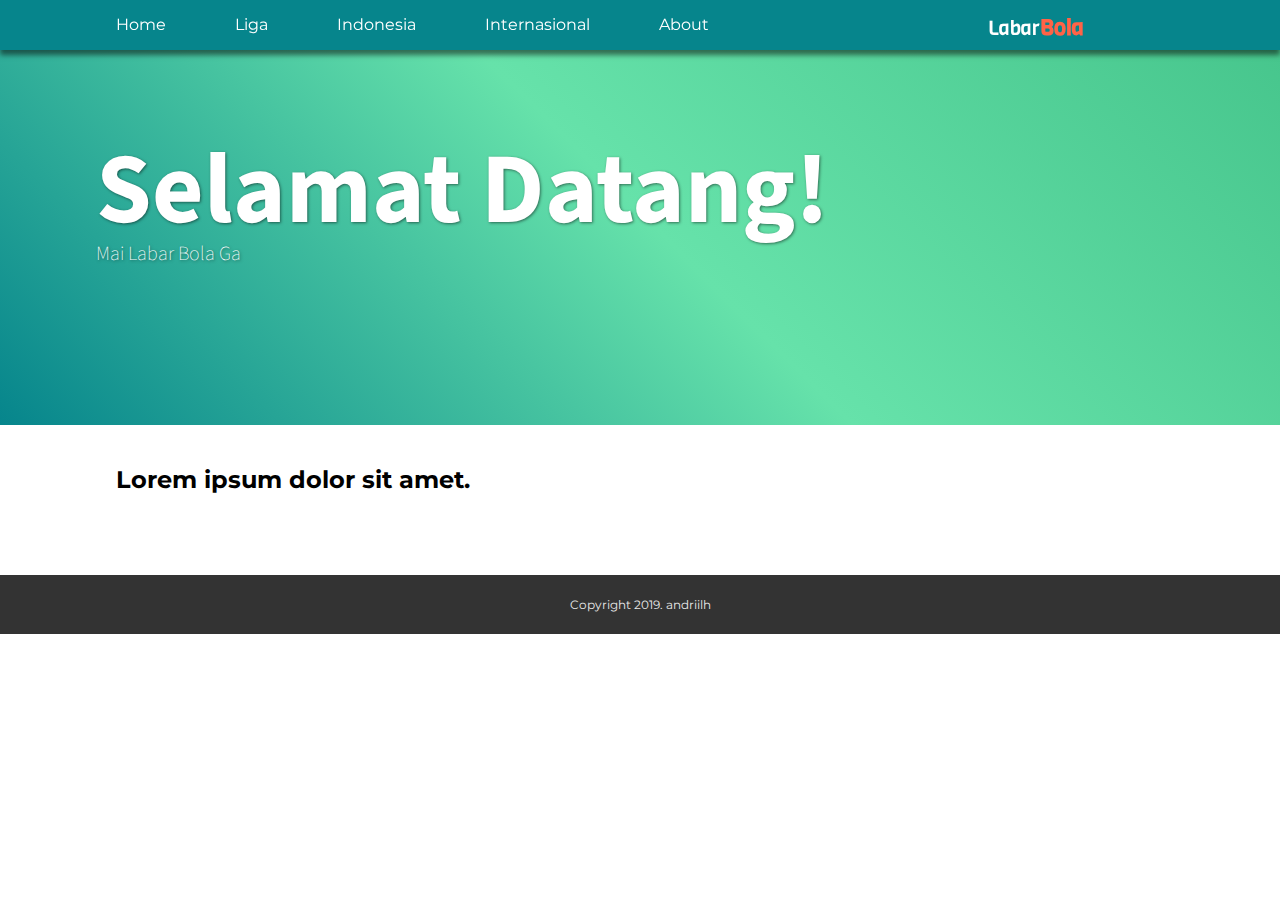
<file: index.html>
<!DOCTYPE html>
<html lang="en">

<head>
	<meta charset="UTF-8">
	<title>Labar Bola</title>
	<!-- Fonts -->
	<link href="https://fonts.googleapis.com/css?family=Montserrat|Oswald|Poppins|Viga" rel="stylesheet">
	<link href="https://fonts.googleapis.com/css?family=Source+Sans+Pro:700|Source+Sans+Pro:300" rel="stylesheet">
	<link rel="stylesheet" href="https://use.fontawesome.com/releases/v5.8.1/css/all.css"
		integrity="sha384-50oBUHEmvpQ+1lW4y57PTFmhCaXp0ML5d60M1M7uH2+nqUivzIebhndOJK28anvf" crossorigin="anonymous">
	<!-- Style -->
	<link rel="stylesheet" type="text/css" href="css/style.css">
</head>

<body>
	<!-- Fix -->

	<!-- Nav Bar -->
	<div id="nav-fix" class="nav-fix">
		<div class="container nav-bar">
			<div class="menu">
				<ul>
					<li><a href="#">Home</a></li>
					<li><a href="#">Liga</a>
						<ul>
							<li><a href='html/laliga.html'>La Liga</a></li>
							<li><a href="#">EPL</a></li>
							<li><a href="#">Bundes Liga</a></li>
							<li><a href="#">Serie A</a></li>
							<li><a href="#">League One</a></li>
						</ul>
					</li>
					<li><a href="#">Indonesia</a>
						<ul>
							<li><a href="#">Liga 1</a></li>
							<li><a href="#">Piala Presiden</a></li>
							<li><a href="#">TimNas</a></li>
						</ul>
					</li>
					<li><a href="#">Internasional</a>
						<ul>
							<li><a href="#">Piala Dunia</a></li>
							<li><a href="#">UCL</a></li>
							<li><a href="#">UEL</a></li>
							<li><a href="#">AFC</a></li>
							<li><a href="#">ACL</a></li>
						</ul>
					</li>
					<li><a href='html/about.html'>About</a></li>
				</ul>
			</div>
			<div class="logo">
				<a href="index.html">Labar<span>Bola</span></a>

			</div>
		</div>
	</div>
	<!-- end nav bar -->

	<div class="hero">
		<div class="container wellcome">
			<h2>Selamat Datang!</h2>
			<p>Mai Labar Bola Ga</p>
		</div>
	</div>

	<div class="content container">
		<div class="main">
			<h2 class="judul-berita">Lorem ipsum dolor sit amet.</h2>
		</div>
	</div>
	<!-- end fix -->

	<!-- footer -->
	<div class="kosong"></div>
	<div class="footer">
		<p class="copy">Copyright 2019. andriilh</p>
	</div>
	<!-- end of footer -->
</body>

</html>
</file>
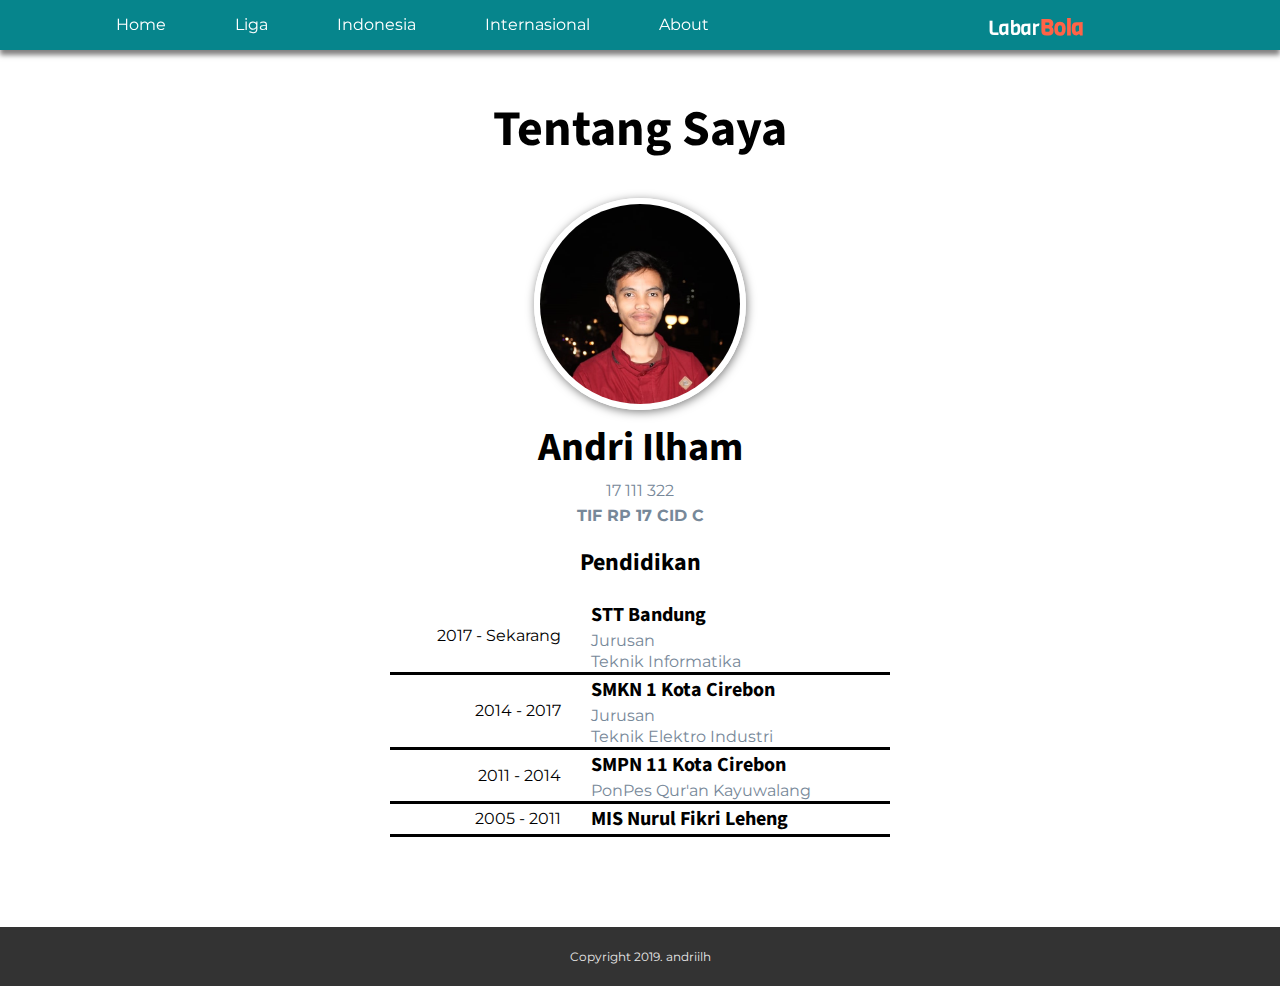
<file: html/about.html>
<!DOCTYPE html>
<html lang="en">

<head>
   <meta charset="UTF-8">
   <title>Tentang Saya</title>
   <!-- Fonts -->
   <link href="https://fonts.googleapis.com/css?family=Montserrat|Oswald|Poppins|Viga" rel="stylesheet">
   <link href="https://fonts.googleapis.com/css?family=Source+Sans+Pro:700|Source+Sans+Pro:300" rel="stylesheet">
   <link rel="stylesheet" href="https://use.fontawesome.com/releases/v5.8.1/css/all.css"
      integrity="sha384-50oBUHEmvpQ+1lW4y57PTFmhCaXp0ML5d60M1M7uH2+nqUivzIebhndOJK28anvf" crossorigin="anonymous">
   <!-- Style -->
   <link rel="stylesheet" type="text/css" href="../css/style.css">
</head>

<body>

   <!-- Nav Bar -->
   <div id="nav-fix" class="nav-fix">
      <div class="container nav-bar">
         <div class="menu">
            <ul>
               <li><a href="../index.html">Home</a></li>
               <li><a href="#">Liga</a>
                  <ul>
                     <li><a href="laliga.html">La Liga</a></li>
                     <li><a href="#">EPL</a></li>
                     <li><a href="#">Bundes Liga</a></li>
                     <li><a href="#">Serie A</a></li>
                     <li><a href="#">League One</a></li>
                  </ul>
               </li>
               <li><a href="#">Indonesia</a>
                  <ul>
                     <li><a href="#">Liga 1</a></li>
                     <li><a href="#">Piala Presiden</a></li>
                     <li><a href="#">TimNas</a></li>
                  </ul>
               </li>
               <li><a href="#">Internasional</a>
                  <ul>
                     <li><a href="#">Piala Dunia</a></li>
                     <li><a href="#">UCL</a></li>
                     <li><a href="#">UEL</a></li>
                     <li><a href="#">AFC</a></li>
                     <li><a href="#">ACL</a></li>
                  </ul>
               </li>
               <li><a href="about.html">About</a></li>
            </ul>
         </div>
         <div class="logo">
            <a href="../index.html">Labar<span>Bola</span></a>

         </div>
      </div>
   </div>
   <!-- end Nav Bar -->

   <!-- Main -->
   <div class="container">
      <div class="dibawah-navbar">
         <h1 class="font-sanspro saya">Tentang Saya</h1>
         <div class="profile">
            <img src='../img/andri.jpg' alt="">
            <h3 class="font-sanspro">Andri Ilham</h3>
            <div class="npm">
               <p class="text-grey">17 111 322</p>
               <p class="text-grey font-bold">TIF RP 17 CID C</p>
            </div>
            <h2 class="font-sanspro">Pendidikan</h2>
            <table class="tabel-riwayat">
               <tr>
                  <td rowspan="3" class="waktu border-bawah">2017 - Sekarang</td>
                  <td class="font-bold font-sanspro tingkat">STT Bandung</td>
               </tr>
               <tr>
                  <td class="tambahan text-grey">Jurusan</td>
               </tr>
               <tr>
                  <td class="tambahan border-bawah text-grey">Teknik Informatika</td>
               </tr>
               <tr>
                  <td rowspan="3" class="waktu border-bawah">2014 - 2017</td>
                  <td class="font-bold font-sanspro tingkat">SMKN 1 Kota Cirebon</td>
               </tr>
               <tr>
                  <td class="tambahan text-grey">Jurusan</td>
               </tr>
               <tr>
                  <td class="tambahan border-bawah text-grey">Teknik Elektro Industri</td>
               </tr>
               <tr>
                  <td rowspan="2" class="waktu border-bawah">2011 - 2014</td>
                  <td class="font-bold font-sanspro tingkat">SMPN 11 Kota Cirebon</td>
               </tr>
               <tr>
                  <td class="tambahan border-bawah text-grey">PonPes Qur'an Kayuwalang</td>
               </tr>
               <tr>
                  <td class="waktu border-bawah">2005 - 2011</td>
                  <td class="font-bold font-sanspro tingkat border-bawah">MIS Nurul Fikri Leheng</td>
               </tr>
            </table>
         </div>
      </div>
   </div>
   <!-- end main -->

   
   <!-- footer -->
   <div class="kosong"></div>
   <div class="footer">
      <p class="copy">Copyright 2019. andriilh</p>
   </div>
   <!-- end of footer -->
</body>

</html>
</file>
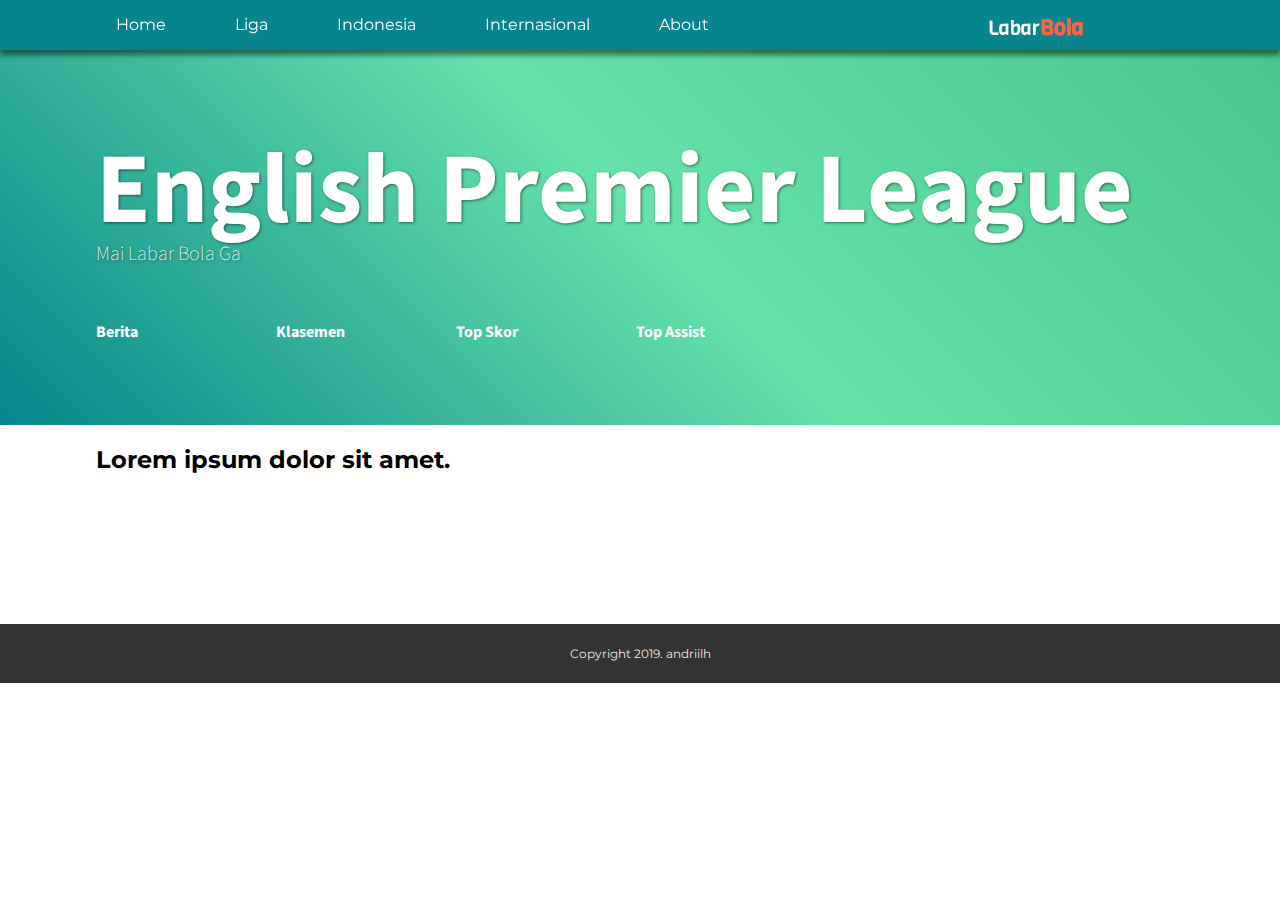
<file: html/epl.html>
<!DOCTYPE html>
<html lang="en">

<head>
   <meta charset="UTF-8">
   <title>EPL</title>
   <!-- Fonts -->
   <link href="https://fonts.googleapis.com/css?family=Montserrat|Oswald|Poppins|Viga" rel="stylesheet">
   <link href="https://fonts.googleapis.com/css?family=Source+Sans+Pro:700|Source+Sans+Pro:300" rel="stylesheet">
   <link rel="stylesheet" href="https://use.fontawesome.com/releases/v5.8.1/css/all.css"
      integrity="sha384-50oBUHEmvpQ+1lW4y57PTFmhCaXp0ML5d60M1M7uH2+nqUivzIebhndOJK28anvf" crossorigin="anonymous">
   <!-- Style -->
   <link rel="stylesheet" type="text/css" href="../css/style.css">
</head>

<body>
   <!-- Fix -->

   <!-- Nav Bar -->
   <div id="nav-fix" class="nav-fix">
      <div class="container nav-bar">
         <div class="menu">
            <ul>
               <li><a href="../index.html">Home</a></li>
               <li><a href="#">Liga</a>
                  <ul>
                     <li><a href="laliga.html">La Liga</a></li>
                     <li><a href="epl.html">EPL</a></li>
                     <li><a href="bundesliga.html">Bundes Liga</a></li>
                     <li><a href="bundesliga.html">Bundes Liga</a></li>
                     <li><a href="seriea.html">Serie A</a></li>
                     <li><a href="leagueone.html">League One</a></li>
                  </ul>
               </li>
               <li><a href="#">Indonesia</a>
                  <ul>
                     <li><a href="liga1.html">Liga 1</a></li>
                     <li><a href="pialapresiden.html">Piala Presiden</a></li>
                     <li><a href="timnas.html">TimNas</a></li>
                  </ul>
               </li>
               <li><a href="#">Internasional</a>
                  <ul>
                     <li><a href="pialadunia.html">Piala Dunia</a></li>
                     <li><a href="ucl.html">UCL</a></li>
                     <li><a href="uel.html">UEL</a></li>
                     <li><a href="afc.html">AFC</a></li>
                     <li><a href="acl.html">ACL</a></li>
                  </ul>
               </li>
               <li><a href="../html/about.html">About</a></li>
            </ul>
         </div>
         <div class="logo">
            <a href="../index.html">Labar<span>Bola</span></a>

         </div>
      </div>
   </div>
   <!-- end Nav Bar -->

   <div class="hero">
      <div class="container wellcome">
         <h2>English Premier League</h2>
         <p>Mai Labar Bola Ga</p>
         <div class="menu-hero">
            <div class="col1 font-sanspro">
               <h4 class="text-white men">
                  <i class="fas fa-rss"></i> <!-- icon dari fontawesome -->
                  <a href="laliga.html" class="text-white">Berita</a>
               </h4>
            </div>
            <div class="col2 font-sanspro">
               <h4 class="text-white men">
                  <i class="fas fa-table"></i>
                  <a href="klasemen-laliga.html" class="text-white">Klasemen</a>
               </h4>
            </div>
            <div class="col3 font-sanspro">
               <h4 class="text-white men">
                  <i class="far fa-futbol"></i>
                  <a href="topskor-laliga.html" class="text-white">Top Skor</a>
               </h4>
            </div>
            <div class="col4 font-sanspro">
               <h4 class="text-white men">
                  <i class="fas fa-hands-helping"></i>
                  <a href="assist-laliga.html" class="text-white">Top Assist</a>
               </h4>
            </div>
         </div>
      </div>
   </div>

   <div class="container">
      <div class="">
         <h2 class="judul-berita">Lorem ipsum dolor sit amet.</h2>
      </div>
   </div>
   <!-- end fix -->

   <!-- footer -->
   <div class="kosong cf"></div>
   <div class="footer cf">
      <p class="copy">Copyright 2019. andriilh</p>
   </div>
   <!-- end of footer -->
</body>

</html>
</file>
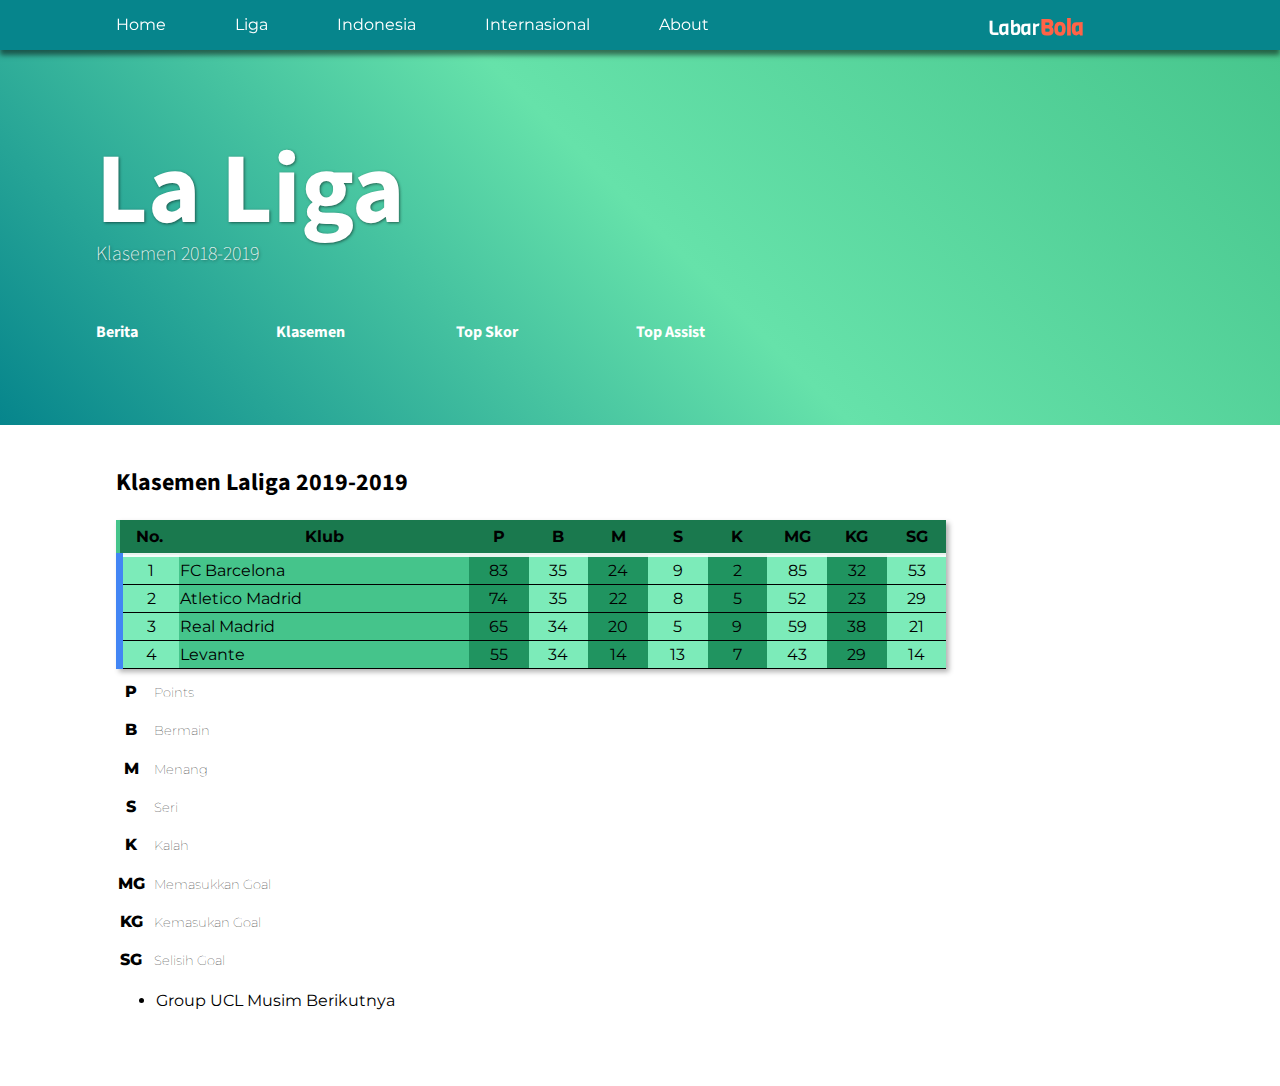
<file: html/klasemen-laliga.html>
<!DOCTYPE html>
<html lang="en">

<head>
   <meta charset="UTF-8">
   <title>Klasemen La Liga</title>
   <!-- Fonts -->
   <link href="https://fonts.googleapis.com/css?family=Montserrat|Oswald|Poppins|Viga" rel="stylesheet">
   <link href="https://fonts.googleapis.com/css?family=Source+Sans+Pro:700|Source+Sans+Pro:300" rel="stylesheet">
   <link rel="stylesheet" href="https://use.fontawesome.com/releases/v5.8.1/css/all.css"
      integrity="sha384-50oBUHEmvpQ+1lW4y57PTFmhCaXp0ML5d60M1M7uH2+nqUivzIebhndOJK28anvf" crossorigin="anonymous">
   <!-- Style -->
   <link rel="stylesheet" type="text/css" href="../css/style.css">
</head>

<body>
   <!-- Fix -->

   <!-- Nav Bar -->
   <div id="nav-fix" class="nav-fix">
      <div class="container nav-bar">
         <div class="menu">
            <ul>
               <li><a href="../index.html">Home</a></li>
               <li><a href="#">Liga</a>
                  <ul>
                     <li><a href="laliga.html">La Liga</a></li>
                     <li><a href="epl.html">EPL</a></li>
                     <li><a href="bundesliga.html">Bundes Liga</a></li>
                     <li><a href="bundesliga.html">Bundes Liga</a></li>
                     <li><a href="seriea.html">Serie A</a></li>
                     <li><a href="leagueone.html">League One</a></li>
                  </ul>
               </li>
               <li><a href="#">Indonesia</a>
                  <ul>
                     <li><a href="liga1.html">Liga 1</a></li>
                     <li><a href="pialapresiden.html">Piala Presiden</a></li>
                     <li><a href="timnas.html">TimNas</a></li>
                  </ul>
               </li>
               <li><a href="#">Internasional</a>
                  <ul>
                     <li><a href="pialadunia.html">Piala Dunia</a></li>
                     <li><a href="ucl.html">UCL</a></li>
                     <li><a href="uel.html">UEL</a></li>
                     <li><a href="afc.html">AFC</a></li>
                     <li><a href="acl.html">ACL</a></li>
                  </ul>
               </li>
               <li><a href="../html/about.html">About</a></li>
            </ul>
         </div>
         <div class="logo">
            <a href="../index.html">Labar<span>Bola</span></a>

         </div>
      </div>
   </div>
   <!-- end Nav Bar -->

   <div class="hero">
      <div class="container wellcome">
         <h2>La Liga</h2>
         <p>Klasemen 2018-2019</p>
         <div class="menu-hero">
            <div class="col1 font-sanspro">
               <h4 class="text-white men">
                  <i class="fas fa-rss"></i>
                  <a href="laliga.html" class="text-white">Berita</a>
               </h4>
            </div>
            <div class="col2 font-sanspro">
               <h4 class="text-white men">
                  <i class="fas fa-table"></i>
                  <a href="klasemen-laliga.html" class="text-white">Klasemen</a>
               </h4>
            </div>
            <div class="col3 font-sanspro">
               <h4 class="text-white men">
                  <i class="far fa-futbol"></i>
                  <a href="topskor-laliga.html" class="text-white">Top Skor</a>
               </h4>
            </div>
            <div class="col4 font-sanspro">
               <h4 class="text-white men">
                  <i class="fas fa-hands-helping"></i>
                  <a href="assist-laliga.html" class="text-white">Top Assist</a>
               </h4>
            </div>
         </div>
      </div>
   </div>

   <div class="container">
      <!-- main -->
      <div class="main main-klasemen">
         <h2 class="font-sanspro">Klasemen Laliga 2019-2019</h2>
         <div class="tahan"></div>
         <!-- Tabel -->
         <table class="klasemen">
            <tr>
               <th>No.</th>
               <th>Klub</th>
               <th>P</th>
               <th>B</th>
               <th>M</th>
               <th>S</th>
               <th>K</th>
               <th>MG</th>
               <th>KG</th>
               <th>SG</th>
            </tr>
            <tr>
               <td>1</td>
               <td>FC Barcelona</td>
               <td>83</td>
               <td>35</td>
               <td>24</td>
               <td>9</td>
               <td>2</td>
               <td>85</td>
               <td>32</td>
               <td>53</td>
            </tr>
            <tr>
               <td>2</td>
               <td>Atletico Madrid</td>
               <td>74</td>
               <td>35</td>
               <td>22</td>
               <td>8</td>
               <td>5</td>
               <td>52</td>
               <td>23</td>
               <td>29</td>
            </tr>
            <tr>
               <td>3</td>
               <td>Real Madrid</td>
               <td>65</td>
               <td>34</td>
               <td>20</td>
               <td>5</td>
               <td>9</td>
               <td>59</td>
               <td>38</td>
               <td>21</td>
            </tr>
            <tr>
               <td>4</td>
               <td>Levante</td>
               <td>55</td>
               <td>34</td>
               <td>14</td>
               <td>13</td>
               <td>7</td>
               <td>43</td>
               <td>29</td>
               <td>14</td>
            </tr>
         </table>
         <!-- End of Table -->
         <div class="kotak-ket-tabel">
            <p class="ket-tabel"><span>P</span> Points</p>
            <p class="ket-tabel"><span>B</span> Bermain</p>
            <p class="ket-tabel"><span>M</span> Menang</p>
            <p class="ket-tabel"><span>S</span> Seri</p>
            <p class="ket-tabel"><span>K</span> Kalah</p>
            <p class="ket-tabel"><span>MG</span> Memasukkan Goal</p>
            <p class="ket-tabel"><span>KG</span> Kemasukan Goal</p>
            <p class="ket-tabel"><span>SG</span> Selisih Goal</p>
         </div>
         <div class="kotak-ket-tabel2">
           <ul>
              <li>Group UCL Musim Berikutnya</li>
           </ul>
         </div>
      </div>
      <!-- end of main -->

      <!-- side bar -->
      <div class="sidebar">

      </div>
      <!-- end of side bar -->
   </div>

   <script>
      const width = 756.141;
      var percent = width * (35 / 100);
      var bagi = (width - percent) / 9;
      var persen = (bagi / width) * 100;
   </script>

</body>

</html>
</file>
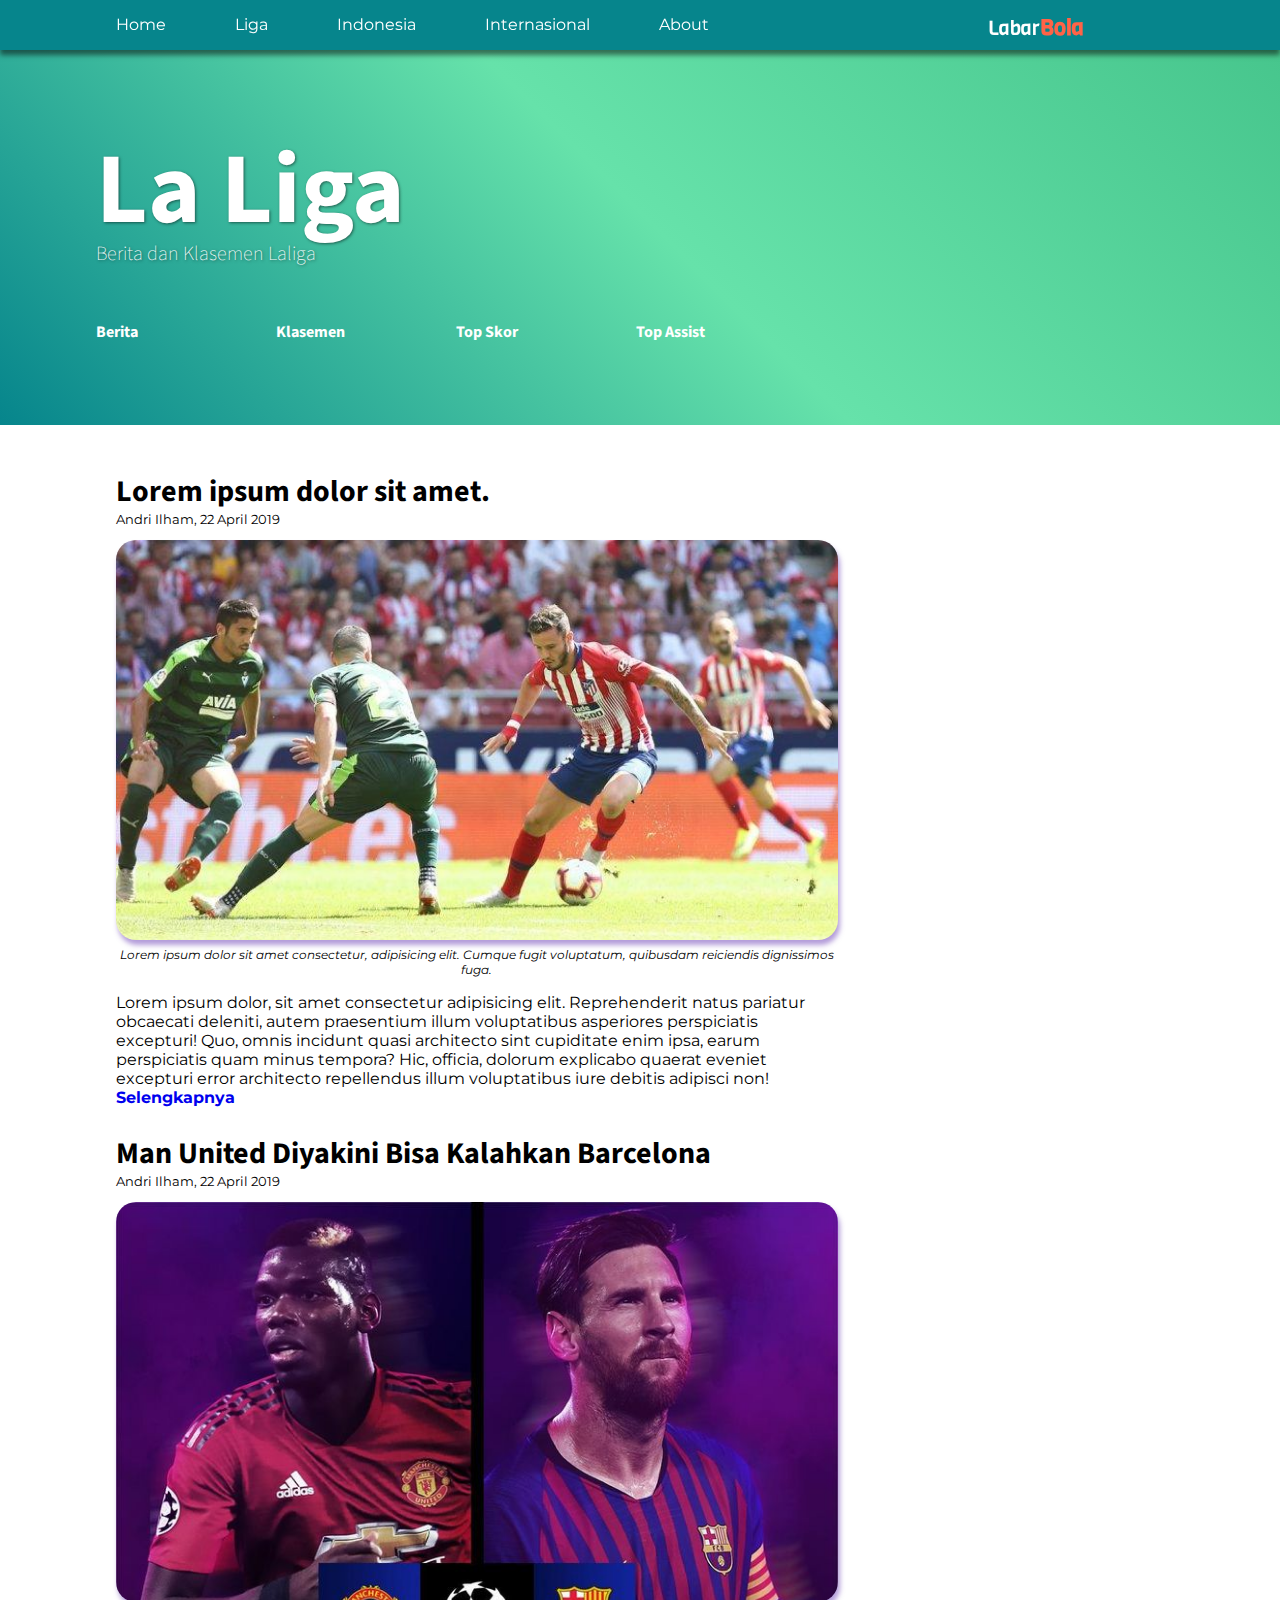
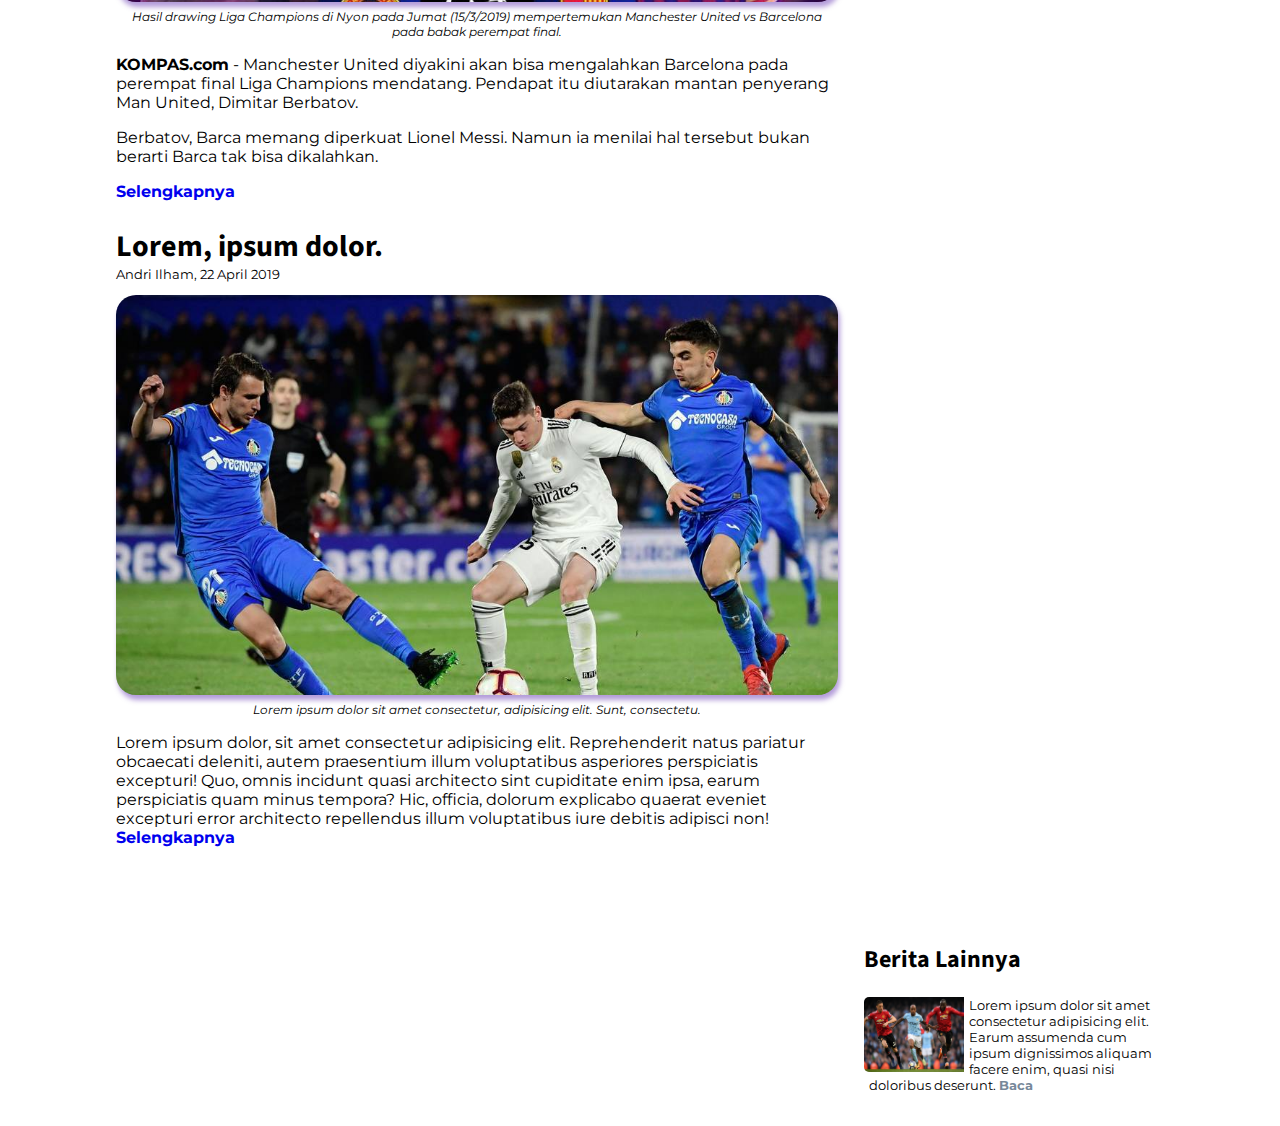
<file: html/laliga.html>
<!DOCTYPE html>
<html lang="en">

<head>
   <meta charset="UTF-8">
   <title>La Liga</title>
   <!-- Fonts -->
   <link href="https://fonts.googleapis.com/css?family=Montserrat|Oswald|Poppins|Viga" rel="stylesheet">
   <link href="https://fonts.googleapis.com/css?family=Source+Sans+Pro:700|Source+Sans+Pro:300" rel="stylesheet">
   <link rel="stylesheet" href="https://use.fontawesome.com/releases/v5.8.1/css/all.css"
      integrity="sha384-50oBUHEmvpQ+1lW4y57PTFmhCaXp0ML5d60M1M7uH2+nqUivzIebhndOJK28anvf" crossorigin="anonymous">
   <!-- Style -->
   <link rel="stylesheet" type="text/css" href="../css/style.css">
</head>

<body>
   <!-- Fix -->

   <!-- Nav Bar -->
   <div id="nav-fix" class="nav-fix">
      <div class="container nav-bar">
         <div class="menu">
            <ul>
               <li><a href="../index.html">Home</a></li>
               <li><a href="#">Liga</a>
                  <ul>
                     <li><a href="laliga.html">La Liga</a></li>
                     <li><a href="epl.html">EPL</a></li>
                     <li><a href="bundesliga.html">Bundes Liga</a></li>
                     <li><a href="bundesliga.html">Bundes Liga</a></li>
                     <li><a href="seriea.html">Serie A</a></li>
                     <li><a href="leagueone.html">League One</a></li>
                  </ul>
               </li>
               <li><a href="#">Indonesia</a>
                  <ul>
                     <li><a href="liga1.html">Liga 1</a></li>
                     <li><a href="pialapresiden.html">Piala Presiden</a></li>
                     <li><a href="timnas.html">TimNas</a></li>
                  </ul>
               </li>
               <li><a href="#">Internasional</a>
                  <ul>
                     <li><a href="pialadunia.html">Piala Dunia</a></li>
                     <li><a href="ucl.html">UCL</a></li>
                     <li><a href="uel.html">UEL</a></li>
                     <li><a href="afc.html">AFC</a></li>
                     <li><a href="acl.html">ACL</a></li>
                  </ul>
               </li>
               <li><a href="../html/about.html">About</a></li>
            </ul>
         </div>
         <div class="logo">
            <a href="../index.html">Labar<span>Bola</span></a>

         </div>
      </div>
   </div>
   <!-- end Nav Bar -->

   <div class="hero">
      <div class="container wellcome">
         <h2>La Liga</h2>
         <p>Berita dan Klasemen Laliga</p>
         <div class="menu-hero">
            <div class="col1 font-sanspro">
               <h4><a href="laliga.html" class="text-white men">Berita</a></h4>
            </div>
            <div class="col2 font-sanspro">
               <h4><a href="klasemen-laliga.html" class="text-white men">Klasemen</a></h4>
            </div>
            <div class="col3 font-sanspro">
               <h4><a href="topskor-laliga.html" class="text-white men">Top Skor</a></h4>
            </div>
            <div class="col4 font-sanspro">
               <h4><a href="assist-laliga.html" class="text-white men">Top Assist</a></h4>
            </div>
         </div>
      </div>
   </div>

   <div class="content container">
      <!-- main -->
      <div class="main">
         <h2 class="font-sanspro font-larger">Lorem ipsum dolor sit amet.</h2>
         <p class="ket-judul">Andri Ilham, 22 April 2019</p>
         <div class="main foto-berita foto-berita4"></div>
         <div class="ket-gambar">
            <p>Lorem ipsum dolor sit amet consectetur, adipisicing elit. Cumque fugit voluptatum,
               quibusdam
               reiciendis
               dignissimos fuga.</p>
         </div>
         <p>Lorem ipsum dolor, sit amet consectetur adipisicing elit. Reprehenderit natus pariatur obcaecati deleniti,
            autem praesentium illum voluptatibus asperiores perspiciatis excepturi! Quo, omnis incidunt quasi architecto
            sint cupiditate enim ipsa, earum perspiciatis quam minus tempora? Hic, officia, dolorum explicabo quaerat
            eveniet excepturi error architecto repellendus illum voluptatibus iure debitis adipisci non! <span
               class="font-bold"><a href="html/berita/berita1.html">Selengkapnya</a></span></p>

         <h2 class="font-sanspro font-larger">Man United Diyakini Bisa Kalahkan Barcelona</h2>
         <p class="ket-judul">Andri Ilham, 22 April 2019</p>
         <div class="main foto-berita foto-berita2"></div>
         <div class="ket-gambar">
            <p>Hasil drawing Liga Champions di Nyon pada Jumat (15/3/2019) mempertemukan Manchester
               United vs
               Barcelona pada babak perempat final.</p>
         </div>
         <p><span class="font-bold">KOMPAS.com</span> - Manchester United diyakini akan bisa mengalahkan Barcelona pada
            perempat final Liga Champions
            mendatang. Pendapat itu diutarakan mantan penyerang Man United, Dimitar Berbatov. <p> Berbatov, Barca memang
               diperkuat Lionel Messi. Namun ia menilai hal tersebut bukan berarti Barca tak bisa dikalahkan.</p> <span
               class="font-bold"><a href="berita/berita2.html">Selengkapnya</a></span></p>

         <h2 id="berita3" class="font-sanspro font-larger">Lorem, ipsum dolor.</h2>
         <p class="ket-judul">Andri Ilham, 22 April 2019</p>
         <div class="main foto-berita foto-berita5"></div>
         <div class="ket-gambar">
            <p>Lorem ipsum dolor sit amet consectetur, adipisicing elit. Sunt, consectetu.</p>
         </div>
         <p>Lorem ipsum dolor, sit amet consectetur adipisicing elit. Reprehenderit natus pariatur obcaecati deleniti,
            autem praesentium illum voluptatibus asperiores perspiciatis excepturi! Quo, omnis incidunt quasi architecto
            sint cupiditate enim ipsa, earum perspiciatis quam minus tempora? Hic, officia, dolorum explicabo quaerat
            eveniet excepturi error architecto repellendus illum voluptatibus iure debitis adipisci non! <span
               class="font-bold"><a href="html/berita/berita1.html">Selengkapnya</a></span></p>
      </div>
      <!-- end of main -->

      <!-- sidebar -->
      <div class="sidebar">
         <br>
         <h2 class="font-sanspro">Berita Lainnya</h2>
         <div class="berita-side">
            <img src="../img/Man-City-v-Man-Utd.png" alt="">
            <p>Lorem ipsum dolor sit amet consectetur adipisicing elit. Earum assumenda cum ipsum dignissimos aliquam
               facere enim, quasi nisi doloribus deserunt. <span><a href="#berita3"
                     class="text-grey font-bold">Baca</a></span></p>
         </div>
      </div>
      <!-- end of sidebar -->
   </div>
   <!-- end fix -->
</body>

</html>
</file>
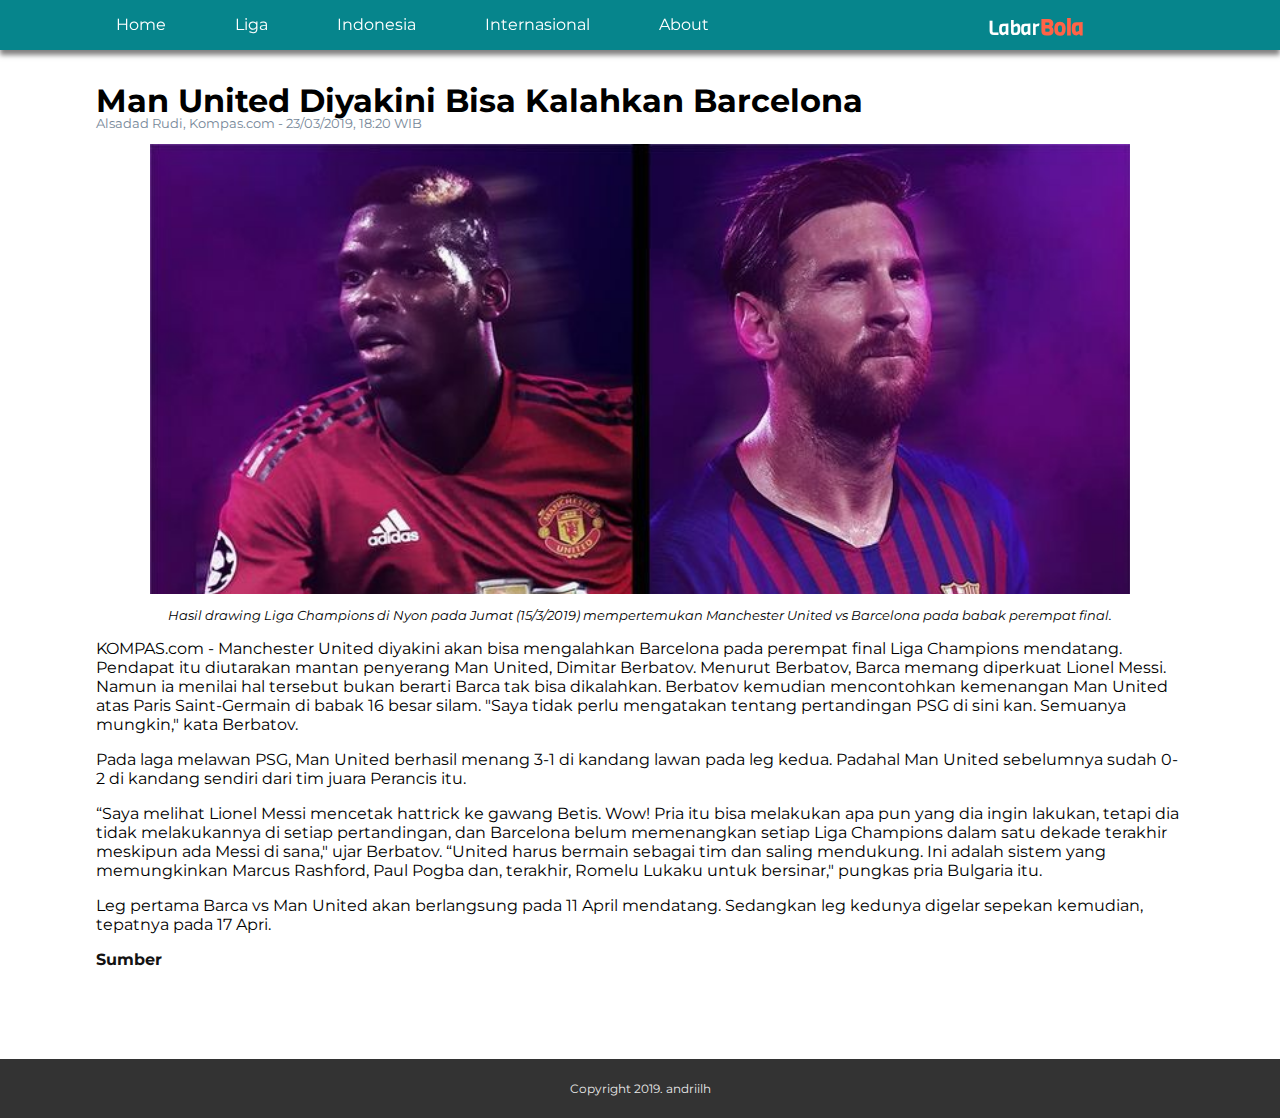
<file: html/berita/berita2.html>
<!DOCTYPE html>
<html lang="en">

<head>
   <meta charset="UTF-8">
   <meta name="viewport" content="width=device-width, initial-scale=1.0">
   <meta http-equiv="X-UA-Compatible" content="ie=edge">
   <title>Man United Diyakini Bisa Kalahkan Barcelona</title>
   <!-- Fonts -->
   <link href="https://fonts.googleapis.com/css?family=Montserrat|Oswald|Poppins|Viga" rel="stylesheet">
   <link href="https://fonts.googleapis.com/css?family=Source+Sans+Pro:700|Source+Sans+Pro:300" rel="stylesheet">
   <link rel="stylesheet" href="https://use.fontawesome.com/releases/v5.8.1/css/all.css"
      integrity="sha384-50oBUHEmvpQ+1lW4y57PTFmhCaXp0ML5d60M1M7uH2+nqUivzIebhndOJK28anvf" crossorigin="anonymous">
   <!-- Style -->
   <link rel="stylesheet" type="text/css" href="../../css/style.css">
   <style>
      .gambar-berita {
         position: relative;
         width: 90%;
         background-color: #53b1c5;
         height: 450px;
         background-image: url('../../img/2865606287.jpg');
         background-repeat: no-repeat;
         background-size: cover;
         margin: auto;
      }

      .ket-gambar-berita {
         width: 90%;
         margin-top: -5px;
         margin: auto;
      }

      .ket-gambar-berita p {
         font-size: 13px;
         font-style: italic;
         text-align: center;
      }
   </style>
</head>

<body>

   <!-- Nav Bar -->
   <div id="nav-fix" class="nav-fix">
      <div class="container nav-bar">
         <div class="menu">
            <ul>
               <li><a href="../../index.html">Home</a></li>
               <li><a href="#">Liga</a>
                  <ul>
                     <li><a href="../laliga.html">La Liga</a></li>
                     <li><a href="../epl.html">EPL</a></li>
                     <li><a href="../bundesliga.html">Bundes Liga</a></li>
                     <li><a href="../bundesliga.html">Bundes Liga</a></li>
                     <li><a href="../seriea.html">Serie A</a></li>
                     <li><a href="../leagueone.html">League One</a></li>
                  </ul>
               </li>
               <li><a href="#">Indonesia</a>
                  <ul>
                     <li><a href="../liga1.html">Liga 1</a></li>
                     <li><a href="../pialapresiden.html">Piala Presiden</a></li>
                     <li><a href="../timnas.html">TimNas</a></li>
                  </ul>
               </li>
               <li><a href="#">Internasional</a>
                  <ul>
                     <li><a href="../pialadunia.html">Piala Dunia</a></li>
                     <li><a href="../ucl.html">UCL</a></li>
                     <li><a href="../uel.html">UEL</a></li>
                     <li><a href="../afc.html">AFC</a></li>
                     <li><a href="../acl.html">ACL</a></li>
                  </ul>
               </li>
               <li><a href="../about.html">About</a></li>
            </ul>
         </div>
         <div class="logo">
            <a href="../../index.html">Labar<span>Bola</span></a>
         </div>
      </div>
   </div>
   <!-- end Nav Bar -->

   <!-- main -->
   <div class="container dibawah-navbar">
      <h1>Man United Diyakini Bisa Kalahkan Barcelona</h1>
      <p class="ket-judul text-grey">Alsadad Rudi, Kompas.com - 23/03/2019, 18:20 WIB</p>
      <div class="gambar-berita">
         <!-- <img src="../../img/2865606287.jpg" alt=""> -->
      </div>
      <div class="ket-gambar-berita">
         <p>Hasil drawing Liga Champions di Nyon pada Jumat (15/3/2019) mempertemukan Manchester
            United vs
            Barcelona pada babak perempat final.</p>
      </div>
      <p>KOMPAS.com - Manchester United diyakini akan bisa mengalahkan Barcelona pada perempat final Liga Champions
         mendatang. Pendapat itu diutarakan mantan penyerang Man United, Dimitar Berbatov. Menurut Berbatov, Barca
         memang diperkuat Lionel Messi. Namun ia menilai hal tersebut bukan berarti Barca tak bisa dikalahkan. Berbatov
         kemudian mencontohkan kemenangan Man United atas Paris Saint-Germain di babak 16 besar silam. "Saya tidak perlu
         mengatakan tentang pertandingan PSG di sini kan. Semuanya mungkin," kata Berbatov.</p>
      <p>Pada laga melawan PSG, Man United berhasil menang 3-1 di kandang lawan pada leg kedua. Padahal Man United
         sebelumnya sudah 0-2 di kandang sendiri dari tim juara Perancis itu. </p>
      <p> “Saya melihat Lionel Messi mencetak
         hattrick ke gawang Betis. Wow! Pria itu bisa melakukan apa pun yang dia ingin lakukan, tetapi dia tidak
         melakukannya di setiap pertandingan, dan Barcelona belum memenangkan setiap Liga Champions dalam satu dekade
         terakhir meskipun ada Messi di sana," ujar Berbatov. “United harus bermain sebagai tim dan saling mendukung.
         Ini adalah sistem yang memungkinkan Marcus Rashford, Paul Pogba dan, terakhir, Romelu Lukaku untuk
         bersinar," pungkas pria Bulgaria itu.</p>
      <p>Leg pertama Barca vs Man United akan berlangsung pada 11 April mendatang. Sedangkan leg kedunya digelar
         sepekan kemudian, tepatnya pada 17 Apri.</p>

      <span class="sumber"><a class="font-bold text-hitam"
            href="https://bola.kompas.com/read/2019/03/23/18200098/man-united-diyakini-bisa-kalahkan-barcelona"
            target="_balnk">Sumber</a></span>

   </div>
   <!-- end of main -->

   <!-- footer -->
   <div class="kosong"></div>
   <div class="footer">
      <p class="copy">Copyright 2019. andriilh</p>
   </div>
   <!-- end of footer -->
</body>

</html>
</file>
<file: css/style.css>
/* style */
body {
  padding: 0;
  margin: 0;
  font-family: Montserrat, Verdana, Geneva, Tahoma, sans-serif;
}

a,
.a {
  text-decoration: none;
}

/* fixed navbar */
#nav-fix {
  position: fixed;
  z-index: 99999;
}

/* tambahan */
.nav-fix {
  background-color: #06858C;
  height: 50px;
  -webkit-box-shadow: 0 5px 5px rgba(3, 0, 0, 0.5);
          box-shadow: 0 5px 5px rgba(3, 0, 0, 0.5);
  position: relative;
  top: 0;
  left: 0;
  width: 100%;
  position: relative;
}

.nav-bar {
  padding: 0;
  margin: 0;
  height: 50px;
}

.menu {
  position: absolute;
  margin-left: -65px;
}

.nav-fix ul {
  margin-top: 0;
}

.nav-fix ul li {
  margin-left: 25px;
  display: inline-block;
  position: relative;
  padding: 15px 20px;
  -webkit-transition: .3s;
  transition: .3s;
}

.nav-fix ul li:hover {
  background-color: #76dafb;
}

.nav-fix ul li a {
  text-decoration: none;
  color: white;
  display: block;
}

.nav-fix ul ul {
  visibility: hidden;
  position: absolute;
  background-color: lightseagreen;
  margin-left: -20px;
  width: 150px;
  margin-top: 15px;
}

.nav-fix ul li:hover ul {
  visibility: visible;
}

.nav-fix ul li ul li {
  width: 100%;
  margin-left: -40px;
  -webkit-transition: none;
  transition: none;
}

.nav-fix .logo a {
  position: absolute;
  color: white;
  font-size: 20px;
  text-decoration: none;
  top: 25%;
  right: 100px;
  font-family: Viga;
}

.nav-fix .logo a span {
  font-weight: bolder;
  color: tomato;
  font-size: 22px;
}

.container {
  position: relative;
  width: 85%;
  margin: auto;
}

.hero {
  position: relative;
  width: 100%;
  background: linear-gradient(45deg, #06858C 0%, #66e2aa 50%, #45c48b 100%);
  height: 400px;
  background-size: cover;
  padding-bottom: 25px;
}

.wellcome {
  height: 100%;
}

.wellcome p,
.wellcome h2 {
  font-family: Source Sans Pro;
  color: white;
  position: absolute;
  margin: auto;
  text-shadow: 1px 1px 3px rgba(0, 0, 0, 0.5);
}

.wellcome h2 {
  font-weight: bolder;
  font-size: 100px;
  top: 30%;
}

.wellcome p {
  top: 60%;
  font-weight: lighter;
  font-size: 20px;
}

.dibawah-navbar {
  position: relative;
  top: 60px;
}

.saya {
  text-align: center;
  font-size: 50px;
  padding-bottom: -2px;
}

.profile {
  position: relative;
  /* left: 39%; */
  text-align: center;
  /* background-color: #45c48b; */
}

.profile img {
  margin-top: 0px;
  width: 200px;
  height: 200px;
  border-radius: 50%;
  border: 6px solid white;
  -webkit-box-shadow: 1px 2px 10px rgba(0, 0, 0, 0.5);
          box-shadow: 1px 2px 10px rgba(0, 0, 0, 0.5);
}

.profile h3 {
  font-size: 40px;
  margin-top: 5px;
}

.profile .npm {
  margin-top: -35px;
}

.npm p {
  margin-top: -10px;
}

.tabel-riwayat {
  text-align: left;
  margin: auto;
  border-collapse: collapse;
  width: 500px;
  position: relative;
}

.waktu {
  text-align: right;
  padding-right: 15px;
}

.tingkat {
  font-size: 20px;
  text-align: left;
  padding-left: 15px;
}

.tambahan {
  padding-left: 15px;
}

.border-bawah {
  border-bottom: 3px solid black;
}

.sosmed i {
  font-size: 25px;
  color: #53b1c5;
}

/* main */
.main {
  padding: 20px;
  width: 70%;
  -webkit-box-sizing: border-box;
          box-sizing: border-box;
  float: left;
}

.main-klasemen {
  width: 80%;
}

.ket-judul {
  font-size: 13px;
  margin-top: -27px;
}

/* foto berita */
.foto-berita {
  position: relative;
  border-radius: 20px;
  height: 400px;
  background-color: #45c48b;
  width: 100%;
  -webkit-box-shadow: 2px 5px 5px rgba(106, 59, 181, 0.5);
          box-shadow: 2px 5px 5px rgba(106, 59, 181, 0.5);
}

.foto-berita1 {
  background-image: url(../img/IMG_5235.jpg);
  background-size: cover;
}

.foto-berita2 {
  background-image: url(../img/2865606287.jpg);
  background-size: cover;
}

.foto-berita3 {
  background-image: url(../img/Man-City-v-Man-Utd.png);
  background-size: cover;
}

.foto-berita4 {
  background-image: url(../img/eibar-vs-atletico-madrid.jpg);
  background-size: cover;
}

.foto-berita5 {
  background-image: url(../img/getafereal250417.jpg);
  background-size: cover;
}

.ket-gambar p {
  margin-top: 420px;
  font-style: italic;
  font-size: 12px;
  text-align: center;
}

/* sidebar */
.sidebar {
  width: 300px;
  float: right;
  padding: 20px;
}

.berita-side {
  width: 100%;
}

.berita-side p {
  padding-left: 5px;
  font-size: 13px;
}

.berita-side img {
  border-radius: 5px;
  width: 100px;
  height: 75px;
  float: left;
  padding-right: 5px;
}

.sumber:hover a {
  color: #06858C;
}

.menu-hero {
  position: relative;
  height: 60px;
  width: 100%;
  /* background-color: #45c48b; */
  top: 75%;
  display: -ms-grid;
  display: grid;
  -ms-grid-columns: 180px 180px 180px 180px;
      grid-template-columns: 180px 180px 180px 180px;
}

.men:hover {
  text-shadow: 1px 1px 3px rgba(0, 0, 0, 0.5);
}

/* text-color pallete */
.text-grey {
  color: lightslategrey;
}

.text-hitam {
  color: #131212;
}

.text-white {
  color: white;
}

/* Text Properties and fonts*/
.font-sanspro {
  font-family: Source Sans Pro;
}

.font-bold {
  font-weight: bold;
}

.font-larger {
  font-size: larger;
  font-size: 30px;
}

/* footer */
.footer {
  position: relative;
  background-color: #333333;
  padding: 10px;
  bottom: 0;
  left: 0;
}

.footer .copy {
  color: #eaeaea;
  text-align: center;
  font-size: 12px;
}

.kosong {
  position: relative;
  height: 100px;
  margin-top: 50px;
}

.klasemen {
  border-collapse: collapse;
  width: 100%;
  background-color: #45c48b;
  -webkit-box-shadow: 3px 3px 5px rgba(0, 0, 0, 0.3);
          box-shadow: 3px 3px 5px rgba(0, 0, 0, 0.3);
}

.klasemen tr:nth-child(1) {
  width: 7.22%;
  height: 25px;
  text-align: center;
  background-color: #1a794e;
  height: 35px;
  border-bottom: 4px solid #ffffffe7;
}

.klasemen tr:nth-child(2),
.klasemen tr:nth-child(3),
.klasemen tr:nth-child(4),
.klasemen tr:nth-child(5) {
  border-left: 7px solid #4285f4;
}

.klasemen tr:hover td:nth-child(1),
.klasemen tr:hover td:nth-child(2),
.klasemen tr:hover td:nth-child(3),
.klasemen tr:hover td:nth-child(4),
.klasemen tr:hover td:nth-child(5),
.klasemen tr:hover td:nth-child(6),
.klasemen tr:hover td:nth-child(7),
.klasemen tr:hover td:nth-child(8),
.klasemen tr:hover td:nth-child(9),
.klasemen tr:hover td:nth-child(10) {
  background-color: #1bd8af;
  cursor: pointer;
  color: white;
  font-weight: bolder;
  -webkit-transition: .3s ease;
  transition: .3s ease;
}

.klasemen td:nth-child(1) {
  width: 7.22%;
  height: 25px;
  text-align: center;
  background-color: #84f0bfe1;
  border-bottom: 1px solid black;
}

.klasemen td:nth-child(2) {
  border-bottom: 1px solid black;
}

.klasemen td:nth-child(3) {
  width: 7.22%;
  height: 25px;
  text-align: center;
  background-color: #209460;
  border-bottom: 1px solid black;
}

.klasemen td:nth-child(4) {
  width: 7.22%;
  height: 25px;
  text-align: center;
  background-color: #84f0bfe1;
  border-bottom: 1px solid black;
}

.klasemen td:nth-child(5) {
  width: 7.22%;
  height: 25px;
  text-align: center;
  background-color: #209460;
  border-bottom: 1px solid black;
}

.klasemen td:nth-child(6) {
  width: 7.22%;
  height: 25px;
  text-align: center;
  background-color: #84f0bfe1;
  border-bottom: 1px solid black;
}

.klasemen td:nth-child(7) {
  width: 7.22%;
  height: 25px;
  text-align: center;
  background-color: #209460;
  border-bottom: 1px solid black;
}

.klasemen td:nth-child(8) {
  width: 7.22%;
  height: 25px;
  text-align: center;
  background-color: #84f0bfe1;
  border-bottom: 1px solid black;
}

.klasemen td:nth-child(9) {
  width: 7.22%;
  height: 25px;
  text-align: center;
  background-color: #209460;
  border-bottom: 1px solid black;
}

.klasemen td:nth-child(10) {
  width: 7.22%;
  height: 25px;
  text-align: center;
  background-color: #84f0bfe1;
  border-bottom: 1px solid black;
}

.kotak-ket-tabel .ket-tabel {
  font-weight: lighter;
  font-size: smaller;
  text-align: left;
}

.kotak-ket-tabel .ket-tabel span {
  display: inline-block;
  height: 25px;
  width: 30px;
  font-size: larger;
  font-weight: 800;
  text-align: center;
  margin-right: 5px;
}

/* Micro Clearfix */
.cf:before,
.cf:after {
  content: " ";
  /* 1 */
  display: table;
  /* 2 */
}

.cf:after {
  clear: both;
}

.cf {
  *zoom: 1;
}
/*# sourceMappingURL=style.css.map */
</file>
